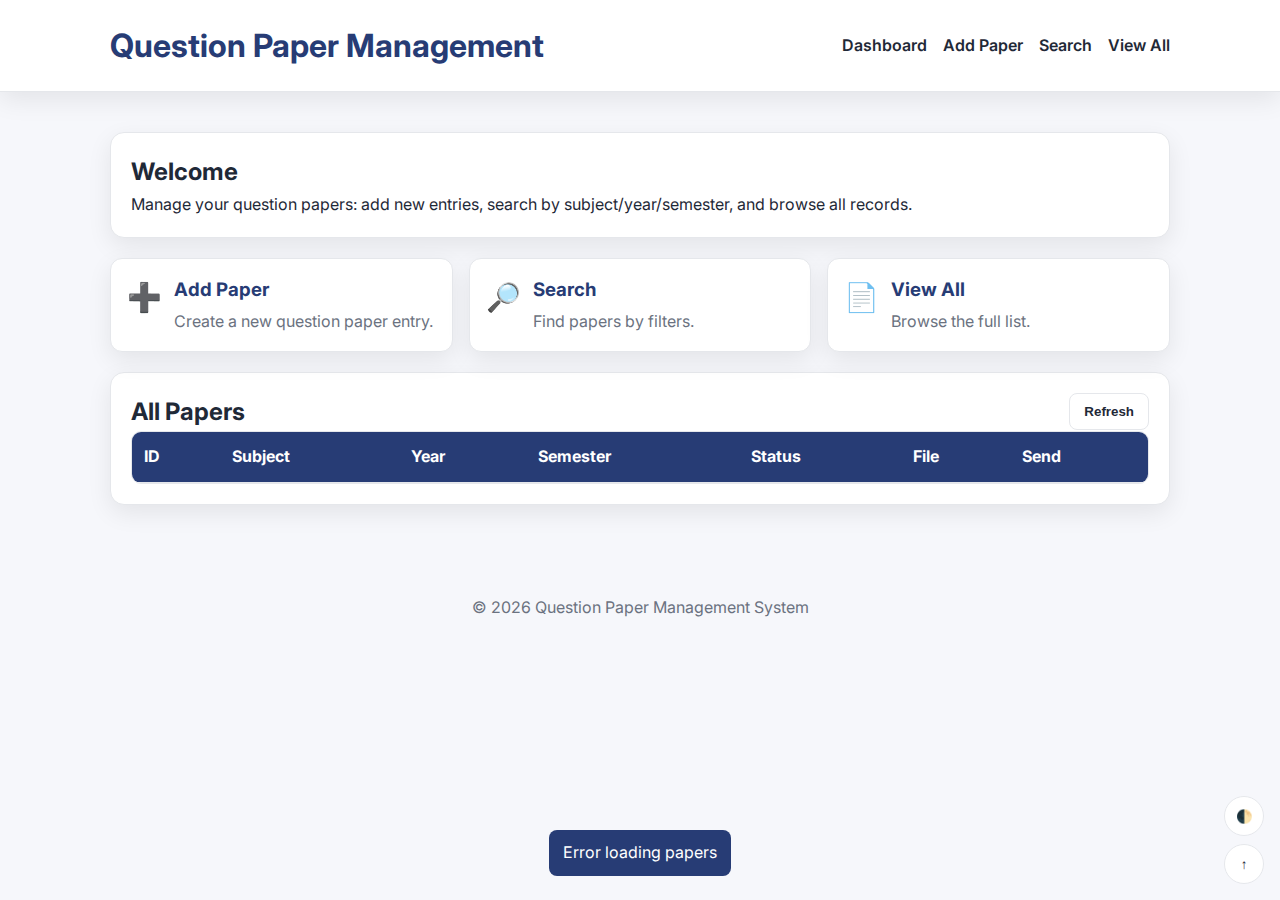
<file: frontend/index.html>
<!DOCTYPE html>
<html lang="en">
<head>
    <meta charset="UTF-8">
    <title>Question Paper Management</title>
    <meta name="viewport" content="width=device-width, initial-scale=1">
    <link rel="stylesheet" href="style.css">
    <link rel="preconnect" href="https://fonts.googleapis.com">
    <link rel="preconnect" href="https://fonts.gstatic.com" crossorigin>
    <link href="https://fonts.googleapis.com/css2?family=Inter:wght@400;600;700&display=swap" rel="stylesheet">
    <link rel="icon" href="data:,">
    <meta name="theme-color" content="#273c75">
    <meta name="color-scheme" content="light dark">
    <meta name="description" content="Dashboard for Question Paper Management System">
</head>
<body>
<header class="app-header">
    <div class="app-header__inner container">
        <h1 class="app-title">Question Paper Management</h1>
        <nav class="app-nav">
            <a class="nav-link" href="index.html">Dashboard</a>
            <a class="nav-link" href="add.html">Add Paper</a>
            <a class="nav-link" href="search.html">Search</a>
            <a class="nav-link" href="#all-papers">View All</a>
        </nav>
    </div>
</header>

<main class="container">
    <section class="intro">
        <h2>Welcome</h2>
        <p>Manage your question papers: add new entries, search by subject/year/semester, and browse all records.</p>
    </section>

    <section class="quick-actions">
        <div class="card-grid">
            <a class="card" href="add.html">
                <div class="card__icon">➕</div>
                <div class="card__content">
                    <h3 class="card__title">Add Paper</h3>
                    <p class="card__desc">Create a new question paper entry.</p>
                </div>
            </a>
            <a class="card" href="search.html">
                <div class="card__icon">🔎</div>
                <div class="card__content">
                    <h3 class="card__title">Search</h3>
                    <p class="card__desc">Find papers by filters.</p>
                </div>
            </a>
            <a class="card" href="#all-papers">
                <div class="card__icon">📄</div>
                <div class="card__content">
                    <h3 class="card__title">View All</h3>
                    <p class="card__desc">Browse the full list.</p>
                </div>
            </a>
        </div>
    </section>

    <section id="all-papers" class="section">
        <div class="section__header">
            <h2>All Papers</h2>
            <div class="section__actions">
                <button id="refreshAllBtn" class="btn btn-secondary">Refresh</button>
            </div>
        </div>
        <div id="allPapersInfo" class="info"></div>
        <div class="table-wrapper">
            <table id="allPapersTable">
                <thead>
                <tr>
                    <th>ID</th>
                    <th>Subject</th>
                    <th>Year</th>
                    <th>Semester</th>
                    <th>Status</th>
                    <th>File</th>
                    <th>Send</th>
                </tr>
                </thead>
                <tbody>
                </tbody>
            </table>
        </div>
    </section>
    <div id="emailModal" class="modal" style="display:none;">
        <div class="modal-content">
            <span id="closeModal" class="close">&times;</span>
            <h2>Send Paper to Email</h2>
            <form id="emailSendForm">
                <input type="email" id="recipientEmail" placeholder="Recipient Email" required style="width:100%;padding:8px;margin-bottom:10px;">
                <input type="hidden" id="sendFileName">
                <button id="sendEmailBtn" type="submit" class="btn btn-primary">Send</button>
            </form>
            <div id="emailModalInfo" class="info"></div>
        </div>
    </div>
</main>

<footer class="app-footer">
    <div class="container">
        <p>© <span id="yearNow"></span> Question Paper Management System</p>
    </div>
    <button id="backToTop" class="back-to-top" title="Back to top">↑</button>
    <button id="themeToggle" class="theme-toggle" title="Toggle theme">🌓</button>
    <div id="toast" class="toast" role="status" aria-live="polite"></div>
</footer>

<script src="js/main.js"></script>
</body>
</html>
</file>
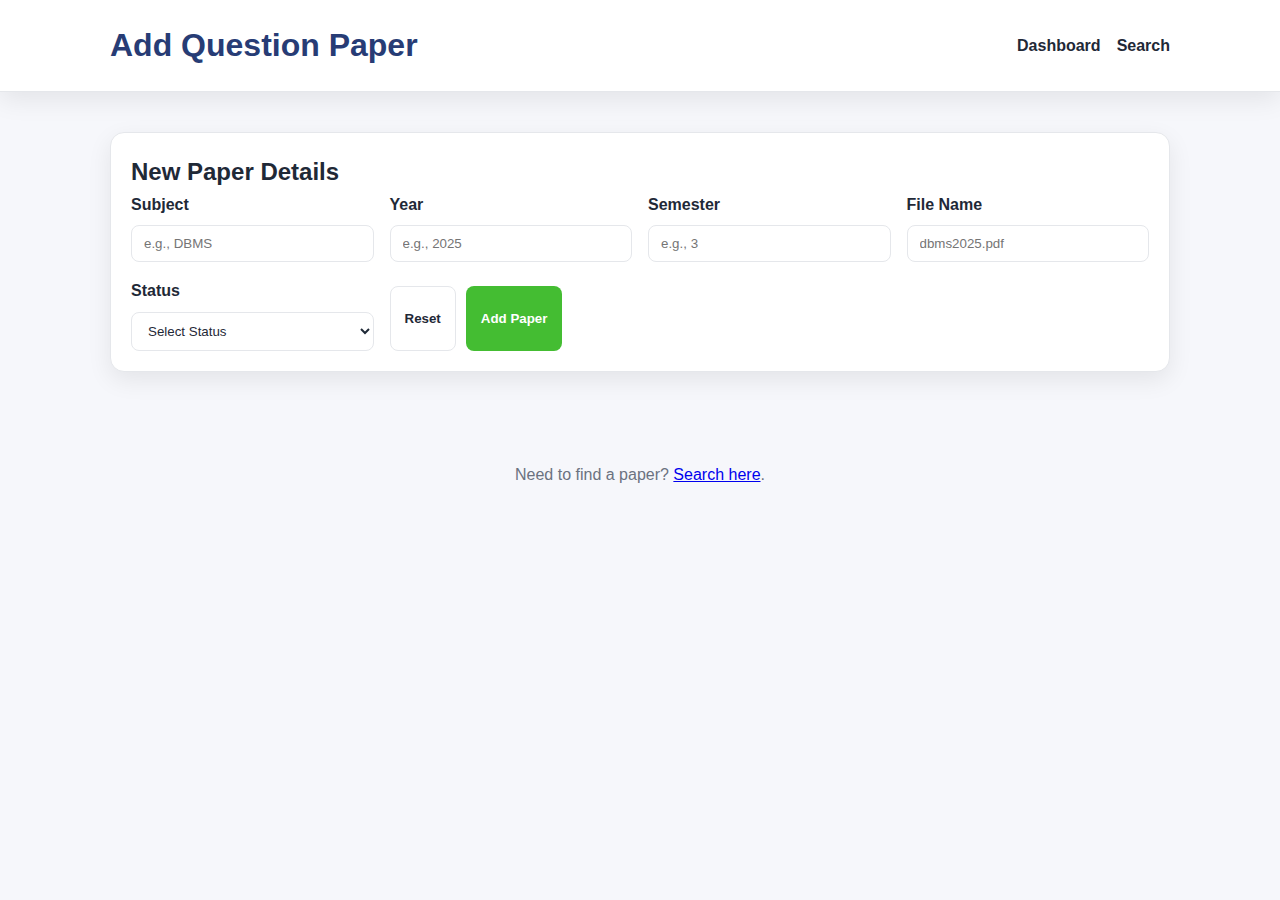
<file: frontend/add.html>
<!DOCTYPE html>
<html lang="en">
<head>
    <meta charset="UTF-8">
    <title>Add Question Paper</title>
    <meta name="viewport" content="width=device-width, initial-scale=1">
    <link rel="stylesheet" href="style.css">
</head>
<body>
<header class="app-header">
    <div class="app-header__inner container">
        <h1 class="app-title">Add Question Paper</h1>
        <nav class="app-nav">
            <a class="nav-link" href="index.html">Dashboard</a>
            <a class="nav-link" href="search.html">Search</a>
        </nav>
    </div>
</header>

<main class="container">
    <section class="section">
        <h2>New Paper Details</h2>
        <form id="addPaperForm" class="form-grid" autocomplete="off">
            <div class="form-field">
                <label>Subject</label>
                <input type="text" name="subject" placeholder="e.g., DBMS" required>
            </div>
            <div class="form-field">
                <label>Year</label>
                <input type="number" name="year" placeholder="e.g., 2025" required min="1900" max="2100">
            </div>
            <div class="form-field">
                <label>Semester</label>
                <input type="number" name="semester" placeholder="e.g., 3" required min="1" max="10">
            </div>
            <div class="form-field">
                <label>File Name</label>
                <input type="text" name="fileName" placeholder="dbms2025.pdf" required pattern="^.+\.[Pp][Dd][Ff]$" title="Enter a file name ending with .pdf">
            </div>
            <div class="form-field">
                <label>Status</label>
                <select name="status" required>
                    <option value="">Select Status</option>
                    <option value="AVAILABLE">AVAILABLE</option>
                    <option value="NOT AVAILABLE">NOT AVAILABLE</option>
                </select>
            </div>
            <div class="form-actions">
                <button type="reset" class="btn btn-secondary">Reset</button>
                <button type="submit" class="btn">Add Paper</button>
            </div>
        </form>
        <div id="addInfo" class="info"></div>
    </section>
</main>

<footer class="app-footer">
    <div class="container">
        <p>Need to find a paper? <a href="search.html">Search here</a>.</p>
    </div>
    <div id="toast" class="toast" role="status" aria-live="polite"></div>
</footer>

<script src="js/main.js"></script>
</body>
</html>
</file>
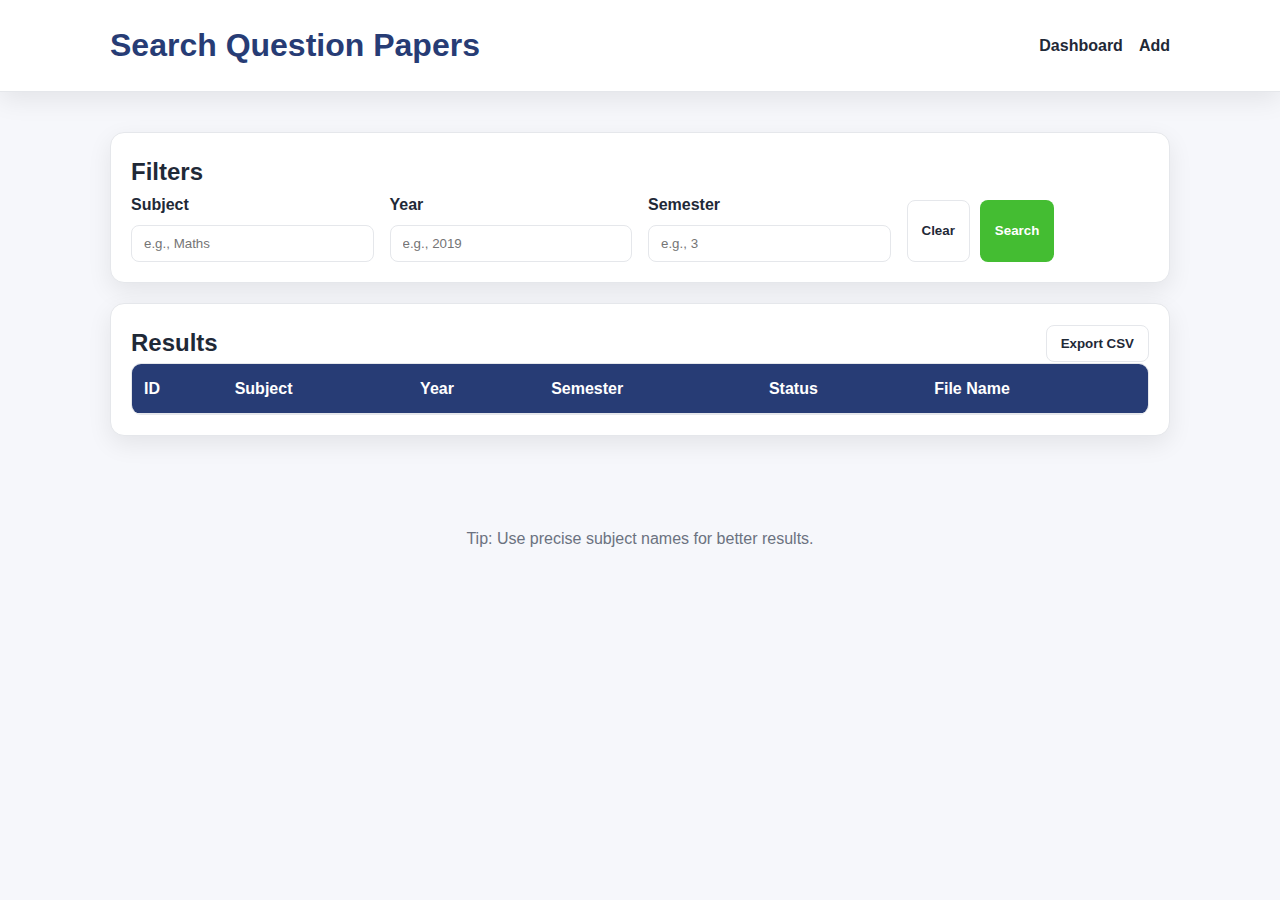
<file: frontend/search.html>
<!DOCTYPE html>
<html lang="en">
<head>
    <meta charset="UTF-8">
    <title>Search Question Paper</title>
    <meta name="viewport" content="width=device-width, initial-scale=1">
    <link rel="stylesheet" href="style.css">
</head>
<body>
<header class="app-header">
    <div class="app-header__inner container">
        <h1 class="app-title">Search Question Papers</h1>
        <nav class="app-nav">
            <a class="nav-link" href="index.html">Dashboard</a>
            <a class="nav-link" href="add.html">Add</a>
        </nav>
    </div>
</header>

<main class="container">
    <section class="section">
        <h2>Filters</h2>
        <form id="searchPaperForm" class="form-grid" autocomplete="off">
            <div class="form-field">
                <label>Subject</label>
                <input type="text" name="subject" placeholder="e.g., Maths" required>
            </div>
            <div class="form-field">
                <label>Year</label>
                <input type="number" name="year" placeholder="e.g., 2019" required min="1900" max="2100">
            </div>
            <div class="form-field">
                <label>Semester</label>
                <input type="number" name="semester" placeholder="e.g., 3" required min="1" max="10">
            </div>
            <div class="form-actions">
                <button type="reset" class="btn btn-secondary">Clear</button>
                <button type="submit" class="btn">Search</button>
            </div>
        </form>
        <div id="searchInfo" class="info"></div>
    </section>

    <section class="section">
        <div class="section__header">
            <h2>Results</h2>
            <div class="section__actions">
                <button id="exportCsvBtn" class="btn btn-secondary">Export CSV</button>
            </div>
        </div>
        <div class="table-wrapper">
            <table id="resultTable">
                <thead>
                <tr>
                    <th>ID</th>
                    <th>Subject</th>
                    <th>Year</th>
                    <th>Semester</th>
                    <th>Status</th>
                    <th>File Name</th>
                </tr>
                </thead>
                <tbody>
                </tbody>
            </table>
        </div>
    </section>
</main>

<footer class="app-footer">
    <div class="container">
        <p>Tip: Use precise subject names for better results.</p>
    </div>
    <div id="toast" class="toast" role="status" aria-live="polite"></div>
</footer>

<script src="js/main.js"></script>
</body>
</html>
</file>
<file: frontend/style.css>
/* style.css */

/* Reset */
* {
    margin: 0;
    padding: 0;
    box-sizing: border-box;
}

/* Theme */
:root {
    --bg: #f6f7fb;
    --card: #ffffff;
    --text: #1f2937;
    --muted: #6b7280;
    --primary: #273c75;
    --primary-600: #1e2f5a;
    --accent: #44bd32;
    --accent-600: #369227;
    --border: #e5e7eb;
    --shadow: 0 8px 24px rgba(0,0,0,0.08);
}

@media (prefers-color-scheme: dark) {
    :root {
        --bg: #0f172a;
        --card: #0b1220;
        --text: #e5e7eb;
        --muted: #9ca3af;
        --primary: #7aa2f7;
        --primary-600: #6b91db;
        --accent: #22c55e;
        --accent-600: #16a34a;
        --border: #1f2937;
        --shadow: 0 8px 24px rgba(0,0,0,0.5);
    }
}

/* Manual theme override */
:root[data-theme="dark"] {
    --bg: #0f172a;
    --card: #0b1220;
    --text: #e5e7eb;
    --muted: #9ca3af;
    --primary: #7aa2f7;
    --primary-600: #6b91db;
    --accent: #22c55e;
    --accent-600: #16a34a;
    --border: #1f2937;
    --shadow: 0 8px 24px rgba(0,0,0,0.5);
}

html, body { height: 100%; }
body {
    font-family: Inter, 'Segoe UI', Tahoma, Geneva, Verdana, sans-serif;
    background: var(--bg);
    color: var(--text);
    line-height: 1.6;
}

/* Layout */
.container {
    max-width: 1100px;
    margin: 0 auto;
    padding: 20px;
}

.app-header {
    position: sticky;
    top: 0;
    z-index: 20;
    background: var(--card);
    border-bottom: 1px solid var(--border);
    box-shadow: var(--shadow);
}
.app-header__inner {
    display: flex;
    align-items: center;
    justify-content: space-between;
}
.app-title { color: var(--primary); }
.app-nav { display: flex; gap: 16px; }
.nav-link {
    text-decoration: none;
    color: var(--text);
    font-weight: 600;
}
.nav-link:hover { color: var(--primary); }

.intro, .section {
    background: var(--card);
    border: 1px solid var(--border);
    border-radius: 14px;
    padding: 20px;
    margin: 20px 0;
    box-shadow: var(--shadow);
}
.section__header { display: flex; align-items: center; justify-content: space-between; }

.card-grid {
    display: grid;
    grid-template-columns: repeat(auto-fit, minmax(220px, 1fr));
    gap: 16px;
}
.card {
    display: flex;
    gap: 12px;
    text-decoration: none;
    padding: 16px;
    border: 1px solid var(--border);
    border-radius: 12px;
    background: var(--card);
    color: var(--text);
    box-shadow: var(--shadow);
}
.card:hover { border-color: var(--primary); }
.card__icon { font-size: 28px; }
.card__title { color: var(--primary); margin-bottom: 4px; }
.card__desc { color: var(--muted); }

.form-grid {
    display: grid;
    grid-template-columns: repeat(auto-fit, minmax(220px, 1fr));
    gap: 16px;
}
.form-field { display: flex; flex-direction: column; gap: 8px; }
label { font-weight: 600; }
input[type="text"], input[type="number"], select {
    padding: 10px 12px;
    border-radius: 8px;
    border: 1px solid var(--border);
    background: var(--card);
    color: var(--text);
}
.form-actions { display: flex; gap: 10px; margin-top: 8px; }

.btn {
    padding: 10px 14px;
    border: 1px solid transparent;
    border-radius: 8px;
    background: var(--accent);
    color: white;
    font-weight: 600;
    cursor: pointer;
}
.btn:hover { background: var(--accent-600); }
.btn-secondary { background: transparent; border-color: var(--border); color: var(--text); }
.btn-secondary:hover { border-color: var(--primary); color: var(--primary); }

.table-wrapper { overflow: auto; border: 1px solid var(--border); border-radius: 10px; }
table { width: 100%; border-collapse: collapse; }
th, td { padding: 12px; border-bottom: 1px solid var(--border); text-align: left; }
th { background: var(--primary); color: white; position: sticky; top: 0; }
tr:hover { background: rgba(0,0,0,0.03); }

.app-footer { position: relative; padding: 30px 0; color: var(--muted); text-align: center; }

.toast {
    position: fixed;
    left: 50%;
    bottom: 24px;
    transform: translateX(-50%);
    padding: 10px 14px;
    background: var(--primary);
    color: #fff;
    border-radius: 8px;
    opacity: 0;
    pointer-events: none;
    transition: opacity .2s ease;
}
.toast.show { opacity: 1; }

.back-to-top, .theme-toggle {
    position: fixed;
    right: 16px;
    width: 40px;
    height: 40px;
    border-radius: 50%;
    border: 1px solid var(--border);
    background: var(--card);
    color: var(--text);
    cursor: pointer;
}
.back-to-top { bottom: 16px; }
.theme-toggle { bottom: 64px; }
</file>
